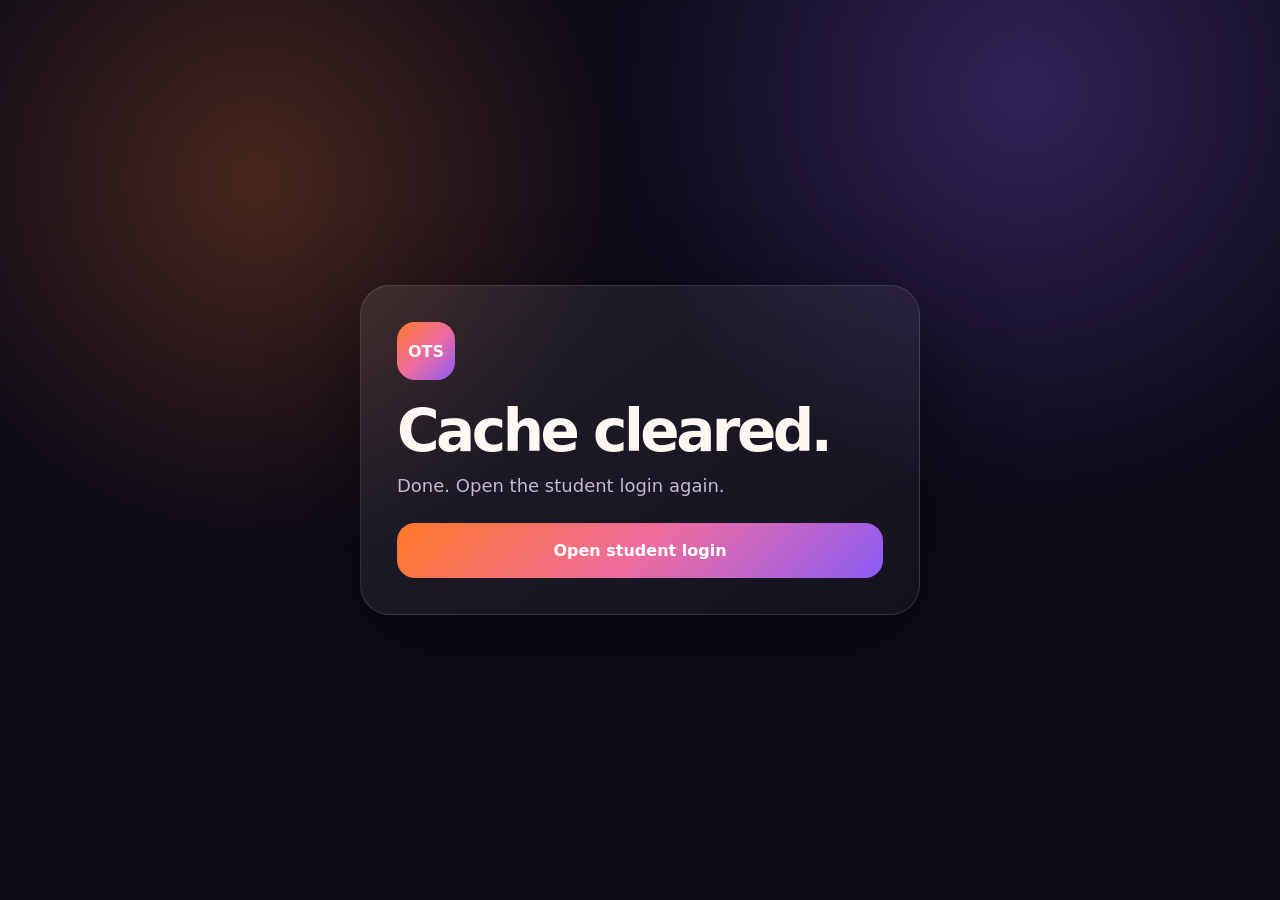
<file: reset-cache.html>
<!doctype html>
<html lang="en">
<head>
  <meta charset="utf-8">
  <meta name="viewport" content="width=device-width, initial-scale=1">
  <meta http-equiv="Content-Security-Policy" content="default-src 'self'; base-uri 'none'; object-src 'none'; script-src 'self'; style-src 'self'; img-src 'self' data: blob:; media-src 'self' blob: https://drive.google.com https://docs.google.com https://*.googleusercontent.com; connect-src 'self' https://music-school-ots.sharoncornerstone56.workers.dev https://school.onthestreets.in; frame-src https://meet.google.com https://drive.google.com https://docs.google.com; worker-src 'self'; manifest-src 'self'; form-action 'self'; upgrade-insecure-requests">
  <title>Reset THE OTS MUSIC SCHOOL Cache</title>
  <link rel="stylesheet" href="reset-cache.css">
</head>
<body>
  <main>
    <div class="brand">OTS</div>
    <h1>Cache cleared.</h1>
    <p id="status">Clearing old app files from this browser...</p>
    <a id="continue-link" href="./">Open student login</a>
  </main>
  <script src="reset-cache.js"></script>
</body>
</html>
</file>
